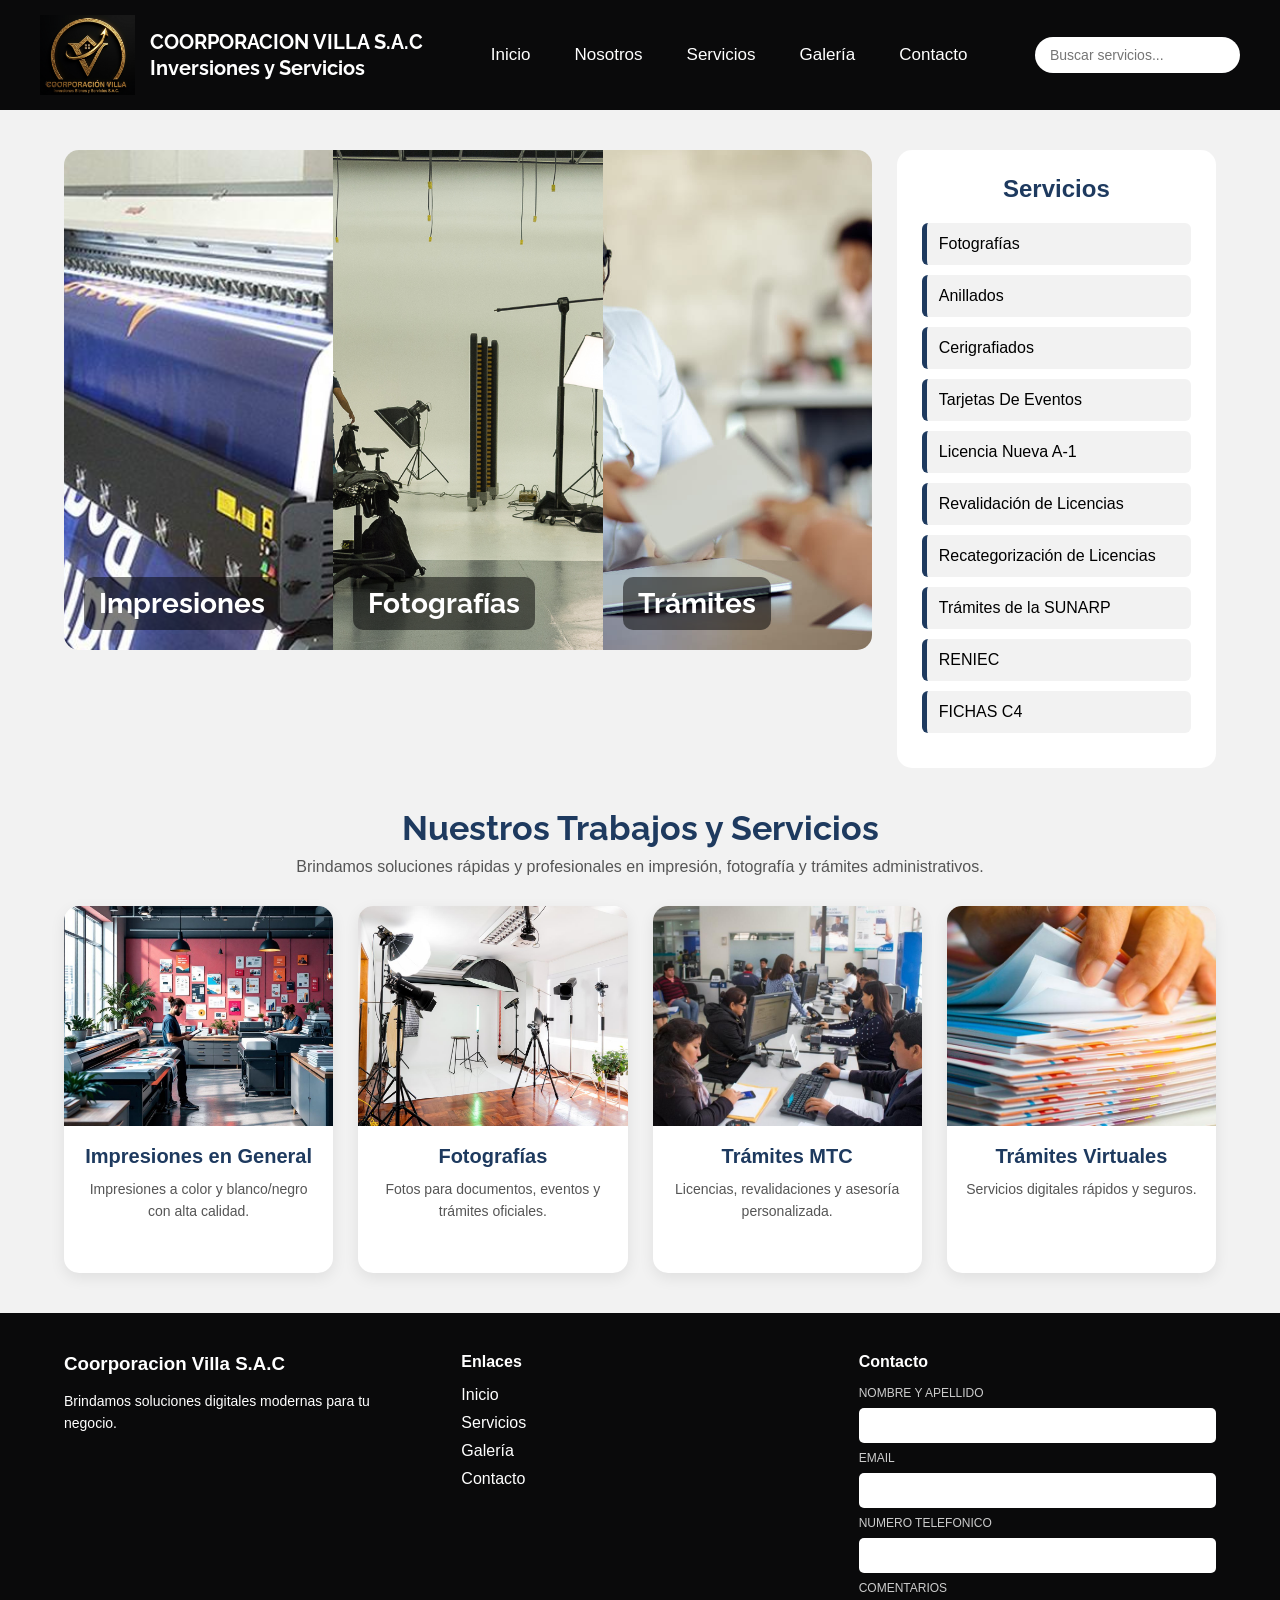
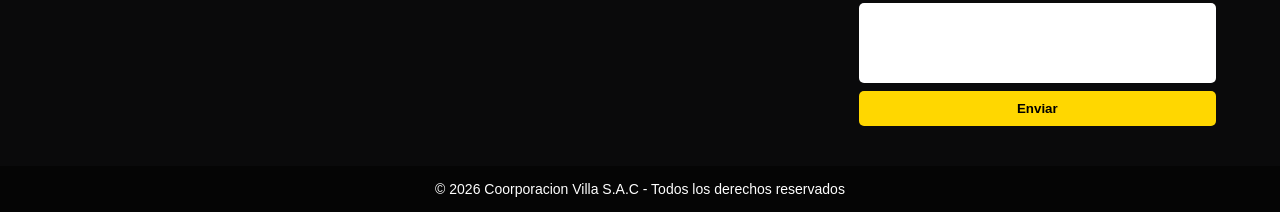
<file: index.html>
<!DOCTYPE html>
<html lang="es">
<head>
<meta charset="UTF-8">
<meta name="viewport" content="width=device-width, initial-scale=1.0">
<meta name="theme-color" content="#000000">
<meta name="msapplication-navbutton-color" content="#000000">
<meta name="apple-mobile-web-app-status-bar-style" content="black">
<title>Coorporaciones Villa</title>
<link rel="stylesheet" href="estilo.css">
<link href="https://fonts.googleapis.com/css2?family=Raleway:wght@600;700&display=swap" rel="stylesheet">
</head>
<body>

<!-- MENU -->
<nav>
    <div class="logo"> <img src="imagenes/logo.png" alt="">  <h1>COORPORACION VILLA S.A.C <br>
    Inversiones y Servicios </h1></div>
    <div class="menu">
        <a href="index.html">Inicio</a>
        <a href="nosotros.html">Nosotros</a>
        <div class="dropdown">
        <a href="servicios.html">Servicios</a>
    </div>
        <a href="galeria.html">Galería</a>
        <a href="#">Contacto</a>
    </div>
  <div class="buscador">
    <input type="text" id="buscar" placeholder="Buscar servicios...">
</div>
</nav>

<!-- SLIDER + BARRA DERECHA -->
<section class="contenedor-principal">
   <!-- GALERIA ACORDEON -->
<div class="galeria-acordeon">
    <div class="panel">
        <img src="imagenes/slider-3.jpg" alt="">
        <h3>Impresiones</h3>
    </div>
    <div class="panel">
        <img src="imagenes/slider-1.jpeg" alt="">
        <h3>Fotografías</h3>
    </div>
    <div class="panel">
        <img src="imagenes/slider-2.jpg" alt="">
        <h3>Trámites</h3>
    </div>
</div>
    <!-- Barra lateral -->
    <aside class="barra-servicios">
        <h2>Servicios</h2>
        <ul>
        <li class="busqueda"><a href="servicios.html#fotografias">Fotografías</a></li>
        <li class="busqueda"><a href="servicios.html#anillados">Anillados</a></li>
        <li class="busqueda"><a href="servicios.html#cerigrafiados">Cerigrafiados</a></li>
        <li class="busqueda"><a href="servicios.html#tarjetas">Tarjetas De Eventos</a></li>
        <li class="busqueda"><a href="servicios.html#licencia-a1">Licencia Nueva A-1</a></li>
        <li class="busqueda"><a href="servicios.html#revalidacion">Revalidación de Licencias</a></li>
        <li class="busqueda"><a href="servicios.html#recategorizacion">Recategorización de Licencias</a></li>
        <li class="busqueda"><a href="servicios.html#sunarp">Trámites de la SUNARP</a></li>
        <li class="busqueda"><a href="servicios.html#reniec">RENIEC</a></li>
        <li class="busqueda"><a href="servicios.html#c4">FICHAS C4</a></li>
    </ul>
</aside>
</section>
<!-- PRESENTACIÓN -->
<section class="trabajos">
<h2>Nuestros Trabajos y Servicios</h2>
<p>
Brindamos soluciones rápidas y profesionales en impresión,
fotografía y trámites administrativos.
</p>
<div class="trabajos-grid">
<div class="trabajo-card busqueda">
<img src="imagenes/impresiones-1.jpg" alt="">
<h3>Impresiones en General</h3>
<p>Impresiones a color y blanco/negro con alta calidad.</p>
</div>
<div class="trabajo-card busqueda">
<img src="imagenes/fotografia-1.jpg" alt="">
<h3>Fotografías</h3>
<p>Fotos para documentos, eventos y trámites oficiales.</p>
</div>
<div class="trabajo-card busqueda">
<img src="imagenes/tramites-2.jpg" alt="">
<h3>Trámites MTC</h3>
<p>Licencias, revalidaciones y asesoría personalizada.</p>
</div>
<div class="trabajo-card busqueda">
<img src="imagenes/tramites-1.jpg" alt="">
<h3>Trámites Virtuales</h3>
<p>Servicios digitales rápidos y seguros.</p>
</div>
</div>
</section>
<footer class="footer">
    <div class="footer-contenedor">
        <div class="footer-col">
            <h3>Coorporacion Villa S.A.C</h3>
            <p>Brindamos soluciones digitales modernas para tu negocio.</p>
        </div>
        <div class="footer-col">
            <h4>Enlaces</h4>
            <ul>
                <li><a href="#">Inicio</a></li>
                <li><a href="#">Servicios</a></li>
                <li><a href="#">Galería</a></li>
                <li><a href="#">Contacto</a></li>
            </ul>
        </div>
        <div class="footer-col">
            <h4>Contacto</h4> 
            <div>
                <form id="formulario">
            <label>NOMBRE Y APELLIDO</label>
            <input type="text" id="nombre">
            <label>EMAIL</label>
            <input type="email" id="email" >
            <label>NUMERO TELEFONICO</label>
            <input type="number" id="numero" >
            <label>COMENTARIOS</label>
            <textarea id="comentario" ></textarea>
            <input type="submit" value="Enviar" >
        </form>
         </div>
        </div>
    </div>
    <div class="footer-copy">
        <p>© 2026 Coorporacion Villa S.A.C - Todos los derechos reservados</p>
    </div>
</footer>
<script src="script.js"></script>
</body>
</html>
</file>
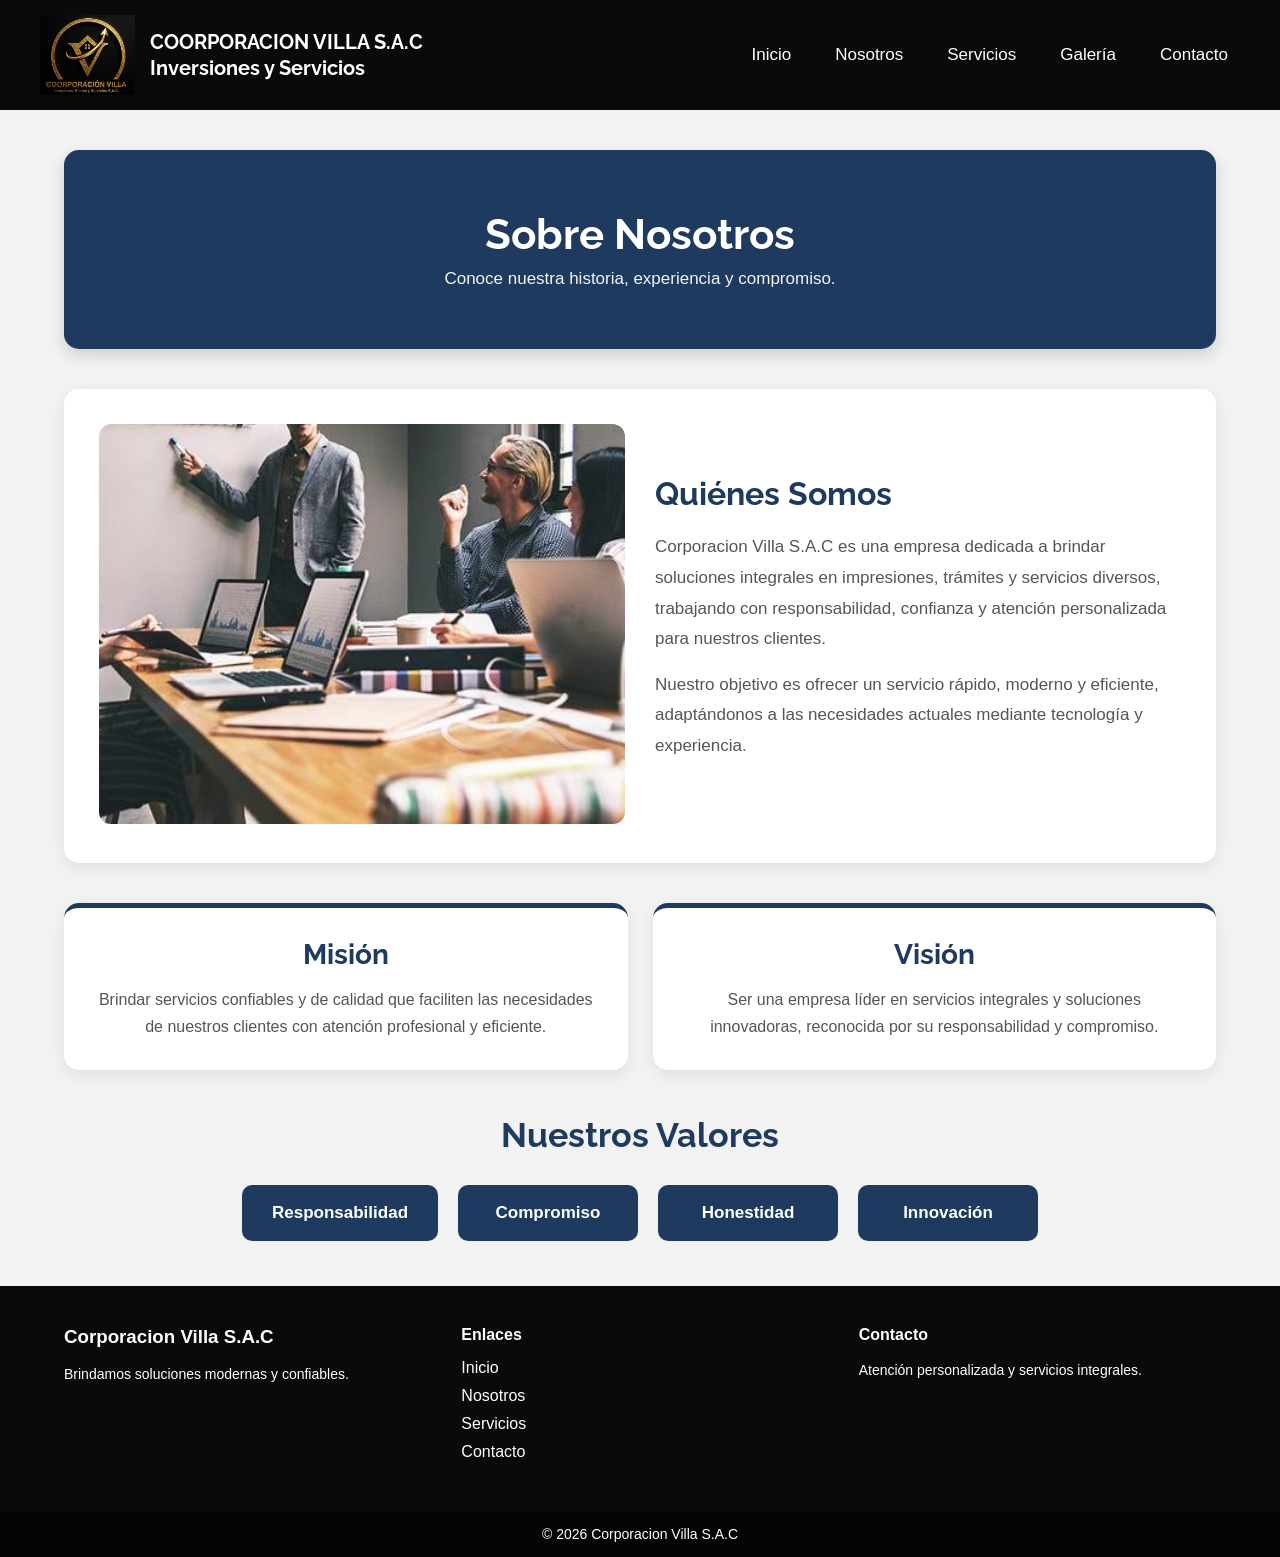
<file: nosotros.html>
<!DOCTYPE html>
<html lang="es">
<head>
<meta charset="UTF-8">
<meta name="viewport" content="width=device-width, initial-scale=1.0">
<meta name="theme-color" content="#000000">
<meta name="msapplication-navbutton-color" content="#000000">
<meta name="apple-mobile-web-app-status-bar-style" content="black">
<title>Nosotros | Corporacion Villa</title>
<link rel="stylesheet" href="estilo.css">
<link href="https://fonts.googleapis.com/css2?family=Raleway:wght@600;700&display=swap" rel="stylesheet">
</head>
<body>
<!-- NAVBAR -->
<nav>
<div class="logo">
<img src="imagenes/logo.png" alt="">
<h1>COORPORACION VILLA S.A.C <br> Inversiones y Servicios</h1>
</div>
<div class="menu">
<a href="index.html">Inicio</a>
<a href="nosotros.html">Nosotros</a>
<div class="dropdown">
<a href="servicios.html">Servicios</a>
<div class="submenu">
<a href="#">Impresiones</a>
<a href="#">Trámite MTC</a>
<a href="#">Trámites Virtuales</a>
<a href="#">Fotografías</a>
</div>
</div>
<a href="#">Galería</a>
<a href="#">Contacto</a>
</div>
</nav>
<!-- BANNER -->
<section class="banner-nosotros">
<h1>Sobre Nosotros</h1>
<p>Conoce nuestra historia, experiencia y compromiso.</p>
</section>
<!-- NOSOTROS -->
<section class="nosotros">
<div class="nosotros-imagen">
<img src="imagenes/nosotros-1.jpg" alt="">
</div>
<div class="nosotros-texto">
<h2>Quiénes Somos</h2>
<p>
Corporacion Villa S.A.C es una empresa dedicada a brindar soluciones
integrales en impresiones, trámites y servicios diversos, trabajando con
responsabilidad, confianza y atención personalizada para nuestros clientes.
</p>
<p>
Nuestro objetivo es ofrecer un servicio rápido, moderno y eficiente,
adaptándonos a las necesidades actuales mediante tecnología y experiencia.
</p>
</div>
</section>
<!-- MISION Y VISION -->
<section class="mision-vision">
<div class="card">
<h2>Misión</h2>
<p>
Brindar servicios confiables y de calidad que faciliten las necesidades
de nuestros clientes con atención profesional y eficiente.
</p>
</div>
<div class="card">
<h2>Visión</h2>
<p>
Ser una empresa líder en servicios integrales y soluciones innovadoras,
reconocida por su responsabilidad y compromiso.
</p>
</div>
</section>
<!-- VALORES -->
<section class="valores">
<h2>Nuestros Valores</h2>
<div class="valores-grid">
<div class="valor">Responsabilidad</div>
<div class="valor">Compromiso</div>
<div class="valor">Honestidad</div>
<div class="valor">Innovación</div>
</div>
</section>
<!-- FOOTER -->
<footer class="footer">
<div class="footer-contenedor">
<div class="footer-col">
<h3>Corporacion Villa S.A.C</h3>
<p>Brindamos soluciones modernas y confiables.</p>
</div>
<div class="footer-col">
<h4>Enlaces</h4>
<ul>
<li><a href="index.html">Inicio</a></li>
<li><a href="nosotros.html">Nosotros</a></li>
<li><a href="#">Servicios</a></li>
<li><a href="#">Contacto</a></li>
</ul>
</div>
<div class="footer-col">
<h4>Contacto</h4>
<p>Atención personalizada y servicios integrales.</p>
</div>
</div>
<div class="footer-copy">
<p>© 2026 Corporacion Villa S.A.C</p>
</div>
</footer>
</body>
</html>
</file>
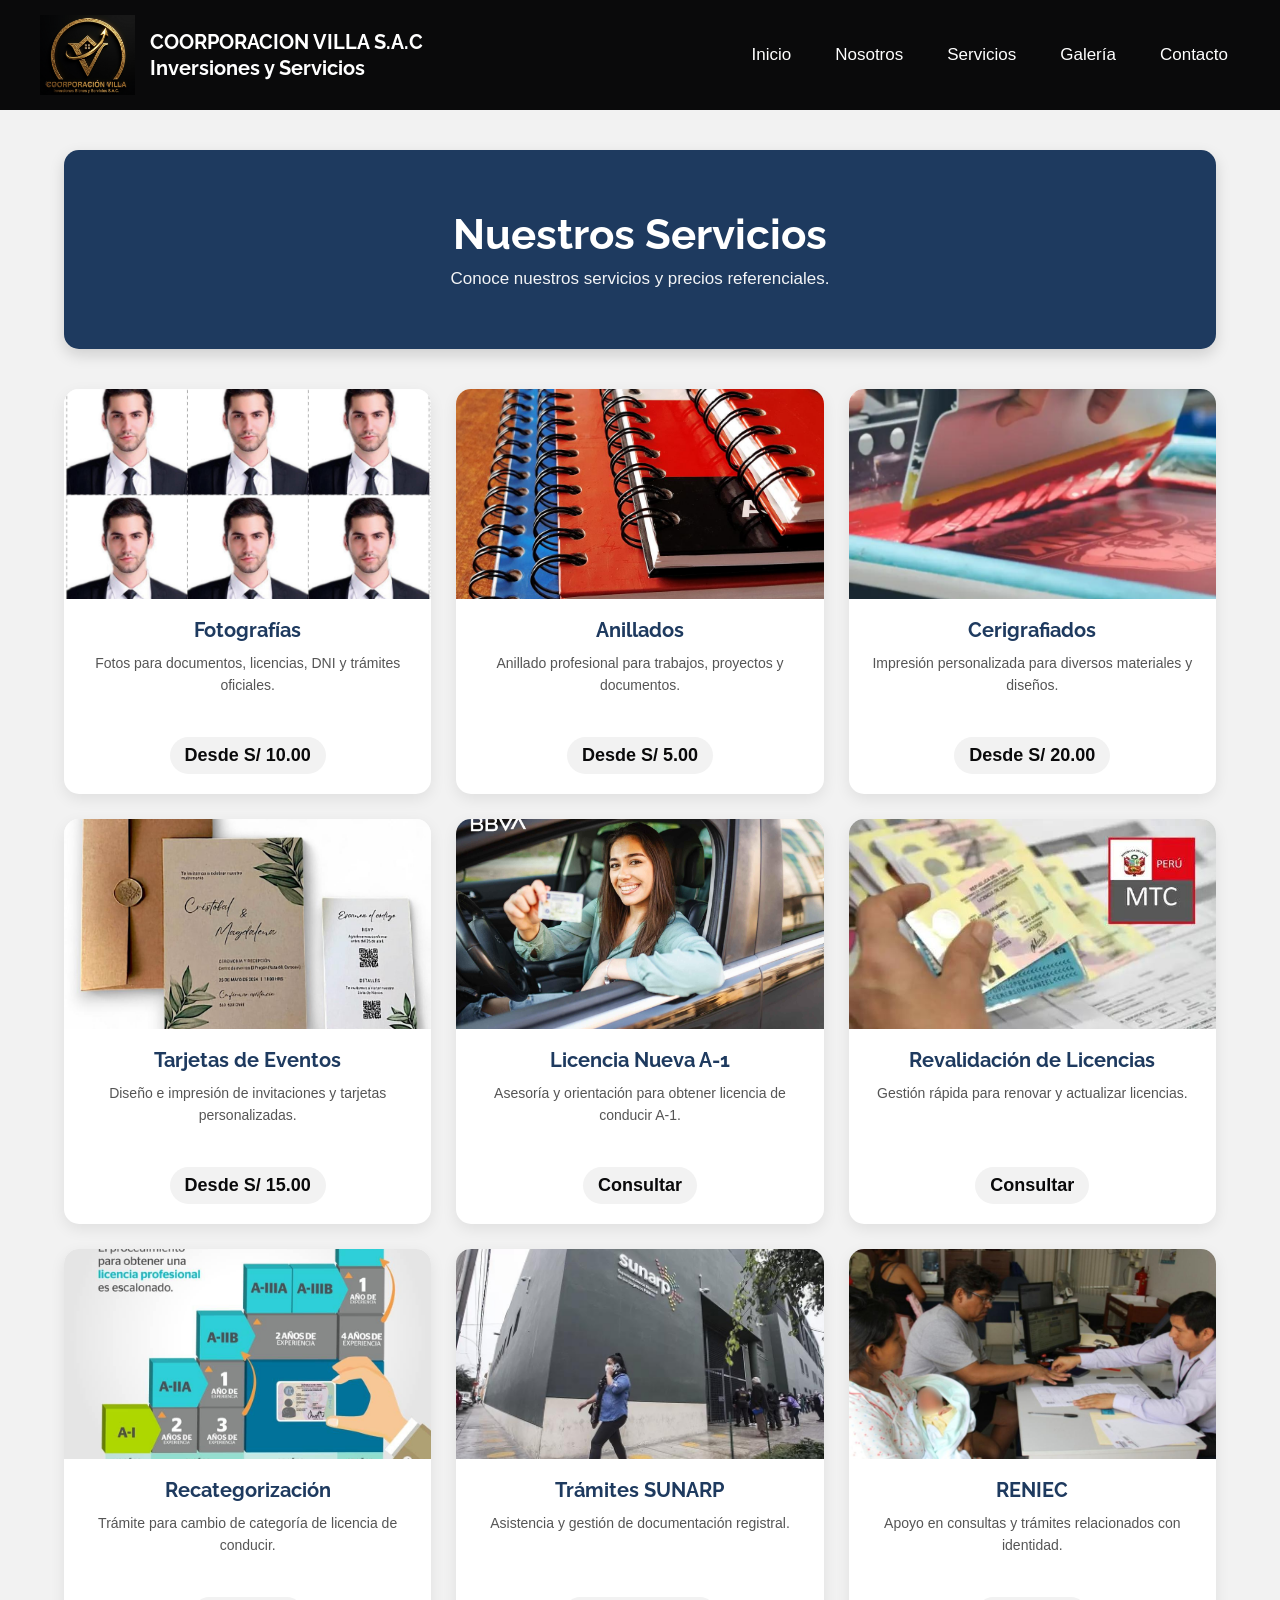
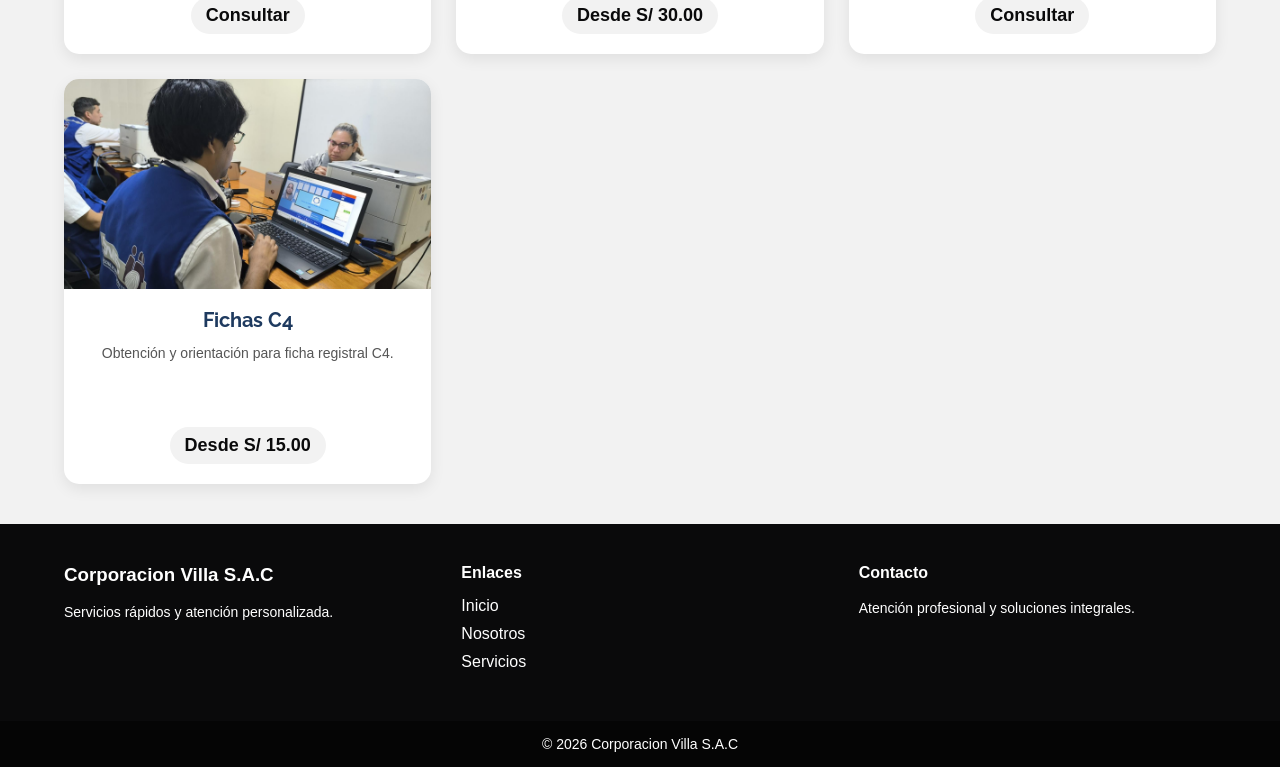
<file: servicios.html>
<!DOCTYPE html>
<html lang="es">
<head>
<meta charset="UTF-8">
<meta name="viewport" content="width=device-width, initial-scale=1.0">
<title>Servicios | Corporacion Villa</title>

<link rel="stylesheet" href="estilo.css">
<link href="https://fonts.googleapis.com/css2?family=Raleway:wght@600;700&display=swap" rel="stylesheet">
</head>
<body>

<!-- MENU -->
<nav>

<div class="logo">
<img src="imagenes/logo.png" alt="">
<h1>
COORPORACION VILLA S.A.C <br>
Inversiones y Servicios
</h1>
</div>

<div class="menu">
<a href="index.html">Inicio</a>
<a href="nosotros.html">Nosotros</a>
<a href="servicios.html">Servicios</a>
<a href="galeria.html">Galería</a>
<a href="#">Contacto</a>
</div>

</nav>

<!-- BANNER -->
<section class="banner-nosotros">
<h1>Nuestros Servicios</h1>
<p>Conoce nuestros servicios y precios referenciales.</p>
</section>
<!-- SERVICIOS -->
<section class="servicios">
<div class="servicios-grid">
<!-- Fotografias -->
 <div class="servicio-card" id="fotografias">
    <img src="imagenes/s-fotos-1.jpg" alt="">
    <h3>Fotografías</h3>
    <p>Fotos para documentos, licencias, DNI y trámites oficiales.</p>
    <h4>Desde S/ 10.00</h4>
</div>
<!-- Anillados -->
 <div class="servicio-card" id="anillados">
    <img src="imagenes/anillado-1.jpg" alt="">
    <h3>Anillados</h3>
    <p>Anillado profesional para trabajos, proyectos y documentos.</p>
    <h4>Desde S/ 5.00</h4>
</div>
<!-- Cerigrafiados -->
<div class="servicio-card" id="cerigrafiados">
    <img src="imagenes/cerigrafiados-1.jpg" alt="">
    <h3>Cerigrafiados</h3>
    <p>Impresión personalizada para diversos materiales y diseños.</p>
    <h4>Desde S/ 20.00</h4>
</div>
<!-- Tarjetas -->
<div class="servicio-card" id="tarjetas">
    <img src="imagenes/tarjeta de eventos.jpg" alt="">
    <h3>Tarjetas de Eventos</h3>
    <p>Diseño e impresión de invitaciones y tarjetas personalizadas.</p>
    <h4>Desde S/ 15.00</h4>
</div>
<!-- Licencia -->
<div class="servicio-card" id="licencia-a1">
    <img src="imagenes/licencia-n1.jpg" alt="">
    <h3>Licencia Nueva A-1</h3>
    <p>Asesoría y orientación para obtener licencia de conducir A-1.</p>
    <h4>Consultar</h4>
</div>
<!-- Revalidacion -->
<div class="servicio-card" id="revalidacion">
    <img src="imagenes/licencia-1.jpg" alt="">
    <h3>Revalidación de Licencias</h3>
    <p>Gestión rápida para renovar y actualizar licencias.</p>
    <h4>Consultar</h4>
</div>
<!-- Recategorizacion -->
<div class="servicio-card" id="recategorizacion">
    <img src="imagenes/recategorizacion-1.jpg" alt="">
    <h3>Recategorización</h3>
    <p>Trámite para cambio de categoría de licencia de conducir.</p>
    <h4>Consultar</h4>
</div>
<!-- SUNARP -->
<div class="servicio-card" id="sunarp">
    <img src="imagenes/sunarp-1.jpg" alt="">
    <h3>Trámites SUNARP</h3>
    <p>Asistencia y gestión de documentación registral.</p>
    <h4>Desde S/ 30.00</h4>
</div>
<!-- RENIEC -->
<div class="servicio-card" id="reniec">
    <img src="imagenes/Reniec-1.jpg" alt="">
    <h3>RENIEC</h3>
    <p>Apoyo en consultas y trámites relacionados con identidad.</p>
    <h4>Consultar</h4>
</div>
<!-- FICHA C4 -->
 <div class="servicio-card" id="c4">
    <img src="imagenes/c-4.jpg" alt="">
    <h3>Fichas C4</h3>
    <p>Obtención y orientación para ficha registral C4.</p>
    <h4>Desde S/ 15.00</h4>
</div>
</section>
<!-- FOOTER -->
<footer class="footer">
<div class="footer-contenedor">
<div class="footer-col">
<h3>Corporacion Villa S.A.C</h3>
<p>Servicios rápidos y atención personalizada.</p>
</div>
<div class="footer-col">
<h4>Enlaces</h4>
<ul>
<li><a href="index.html">Inicio</a></li>
<li><a href="nosotros.html">Nosotros</a></li>
<li><a href="servicios.html">Servicios</a></li>
</ul>
</div>
<div class="footer-col">
<h4>Contacto</h4>
<p>Atención profesional y soluciones integrales.</p>
</div>
</div>
<div class="footer-copy">
<p>© 2026 Corporacion Villa S.A.C</p>
</div>
</footer>
</body>
</html>
</file>
<file: estilo.css>
*{
    margin:0;
    padding:0;
    box-sizing:border-box;
}
body{
    background:#f2f2f2;
    font-family:Arial, sans-serif;
    overflow-x:hidden;
}
/* NAVBAR */
nav{
    width:100%;
    background:#0A0A0B;
    display:flex;
    justify-content:space-between;
    align-items:center;
    padding:15px 40px;
    gap:20px;
    flex-wrap:wrap;
}
.logo{
    display:flex;
    align-items:center;
    gap:15px;
}
.logo img{
    height:80px;
    object-fit:contain;
}
.logo h1{
    color:white;
    font-size:20px;
    line-height:1.3;
    font-family:'Raleway', sans-serif;
}
.menu{
    display:flex;
    align-items:center;
    gap:20px;
    flex-wrap:wrap;
}
.menu a{
    color:white;
    text-decoration:none;
    font-size:17px;
    padding:8px 12px;
    border-radius:6px;
    transition:0.3s;
}
.menu a:hover{
    background:#1e3a5f;
    color:white;
}
/* DROPDOWN */
.dropdown{
    position:relative;
}
.submenu{
    position:absolute;
    top:100%;
    left:0;
    background:#0A0A0B;
    border-radius:8px;
    display:none;
    flex-direction:column;
    min-width:220px;
    overflow:hidden;
    z-index:100;
}
.submenu a{
    padding:12px 15px;
    font-size:14px;
}
.submenu a:hover{
    background:#1e3a5f;
}
.dropdown:hover .submenu{
    display:flex;
}
/* BUSCADOR */
.buscador{
    min-width:180px;
}
.buscador input{
    width:100%;
    padding:10px 15px;
    border:none;
    border-radius:25px;
    outline:none;
    font-size:14px;
}
.buscador input:focus{
    box-shadow:0 0 5px rgba(255,255,255,0.5);
}
/* CONTENEDOR PRINCIPAL */
.contenedor-principal{
    width:90%;
    margin:40px auto;
    display:flex;
    gap:25px;
    align-items:stretch;
}
/* GALERIA ACORDEON */
.galeria-acordeon{
    flex:3;
    height:500px;
    display:flex;
    overflow:hidden;
    border-radius:15px;
}
.panel{
    position:relative;
    flex:1;
    transition:0.5s ease;
    overflow:hidden;
    cursor:pointer;
    min-width:0;
}
.panel:hover{
    flex:4;
}
.panel img{
    width:100%;
    height:100%;
    object-fit:cover;
    transition:0.5s;
}
.panel:hover img{
    transform:scale(1.08);
}
.panel h3{
    position:absolute;
    bottom:20px;
    left:20px;
    color:white;
    font-size:28px;
    background:rgba(0,0,0,0.5);
    padding:10px 15px;
    border-radius:10px;
    font-family:'Raleway', sans-serif;
}
/* BARRA SERVICIOS */
.barra-servicios{
    flex:1;
    background:white;
    padding:25px;
    border-radius:15px;
}
.barra-servicios h2{
    text-align:center;
    color:#1e3a5f;
    margin-bottom:20px;
}
.barra-servicios ul{
    list-style:none;
}
.barra-servicios li{
    padding:12px;
    margin-bottom:10px;
    background:#f2f2f2;
    border-left:5px solid #1e3a5f;
    border-radius:6px;
    transition:0.3s;
}
.barra-servicios li:hover{
    background:#1e3a5f;
    color:white;
    transform:translateX(5px);
}
.barra-servicios button{
    width:100%;
    padding:12px;
    margin-top:15px;
    border:none;
    background:#1e3a5f;
    color:white;
    border-radius:8px;
    cursor:pointer;
    transition:0.3s;
}
.barra-servicios button:hover{
    background:#16314f;
}
/* PRESENTACION */
.principal{
    width:90%;
    margin:40px auto;
    background:white;
    border-radius:15px;
    padding:40px;
    display:flex;
    gap:30px;
    align-items:center;
}
.texto{
    flex:1;
}
.texto h1{
    font-size:38px;
    margin-bottom:20px;
}
.texto p{
    font-size:18px;
    line-height:1.7;
    margin-bottom:20px;
}
.texto button{
    padding:12px 20px;
    border:none;
    background:#1e3a5f;
    color:white;
    border-radius:6px;
    cursor:pointer;
}
.imagen{
    flex:1;
}
.imagen img{
    width:100%;
    border-radius:12px;
    object-fit:cover;
}
/* FOOTER */
.footer{
    background:#0A0A0B;
    color:white;
    margin-top:40px;
}
.footer-contenedor{
    width:90%;
    margin:auto;
    padding:40px 0;
    display:flex;
    gap:40px;
}
.footer-col{
    flex:1;
}
.footer-col h3,
.footer-col h4{
    margin-bottom:15px;
}
.footer-col p{
    line-height:1.6;
    font-size:14px;
}
.footer-col ul{
    list-style:none;
}
.footer-col li{
    margin-bottom:10px;
}
.footer-col a{
    color:white;
    text-decoration:none;
}
.footer-col a:hover{
    color:#ffd700;
}
/* FORMULARIO */
.footer form{
    display:flex;
    flex-direction:column;
    gap:8px;
}
.footer form label{
    font-size:12px;
    color:#ccc;
}
.footer form input,
.footer form textarea{
    width:100%;
    padding:10px;
    border:none;
    border-radius:5px;
    outline:none;
}
.footer form textarea{
    resize:none;
    height:80px;
}
.footer form input[type="submit"]{
    background:#ffd700;
    font-weight:bold;
    cursor:pointer;
    transition:0.3s;
}
.footer form input[type="submit"]:hover{
    background:#ffcc00;
    transform:scale(1.02);
}
.footer-copy{
    text-align:center;
    padding:15px;
    background:#050505;
    font-size:14px;
}
/* NOSOTROS BANNER */
.banner-nosotros{
    width:90%;
    margin:40px auto;
    padding:60px 30px;
    text-align:center;
    color:white;
    background:#1e3a5f;
    border-radius:15px;
    box-shadow:0 6px 15px rgba(0,0,0,.15);
}
.banner-nosotros h1{
    font-size:42px;
    margin-bottom:10px;
    font-family:'Raleway',sans-serif;
}
.banner-nosotros p{
    font-size:17px;
    opacity:.95;
}
/* SECCION NOSOTROS */
.nosotros{
    width:90%;
    margin:40px auto;
    display:flex;
    gap:30px;
    background:white;
    padding:35px;
    border-radius:15px;
    box-shadow:0 5px 15px rgba(0,0,0,.08);
    align-items:center;
}
.nosotros-imagen{
    flex:1;
    overflow:hidden;
    border-radius:12px;
}
.nosotros-imagen img{
    width:100%;
    height:400px;
    object-fit:cover;
    border-radius:12px;
    transition:.4s;
}
.nosotros-imagen:hover img{
    transform:scale(1.05);
}
.nosotros-texto{
    flex:1;
}
.nosotros-texto h2{
    color:#1e3a5f;
    font-size:32px;
    margin-bottom:20px;
    font-family:'Raleway',sans-serif;
}
.nosotros-texto p{
    color:#555;
    line-height:1.8;
    font-size:17px;
    margin-bottom:15px;
}
/* MISION Y VISION */
.mision-vision{
    width:90%;
    margin:40px auto;
    display:flex;
    gap:25px;
}
.card{
    flex:1;
    background:white;
    padding:30px;
    border-radius:15px;
    text-align:center;
    box-shadow:0 5px 15px rgba(0,0,0,.08);
    border-top:5px solid #1e3a5f;
    transition:.3s;
}
.card:hover{
    transform:translateY(-5px);
}
.card h2{
    color:#1e3a5f;
    margin-bottom:15px;
    font-size:28px;
    font-family:'Raleway',sans-serif;
}
.card p{
    color:#555;
    line-height:1.7;
}
/* VALORES */
.valores{
    width:90%;
    margin:45px auto;
    text-align:center;
}
.valores h2{
    color:#1e3a5f;
    font-size:34px;
    margin-bottom:30px;
    font-family:'Raleway',sans-serif;
}
.valores-grid{
    display:flex;
    flex-wrap:wrap;
    justify-content:center;
    gap:20px;
}
.valor{
    background:#1e3a5f;
    color:white;
    padding:18px 30px;
    border-radius:10px;
    min-width:180px;
    font-size:17px;
    font-weight:bold;
    transition:.3s;
}
.valor:hover{
    background:#0A0A0B;
    transform:translateY(-4px);
}
/* TRABAJOS DESTACADOS */
.trabajos{
    width:90%;
    margin:40px auto;
    text-align:center;
}
.trabajos h2{
    color:#1e3a5f;
    font-size:34px;
    margin-bottom:10px;
    font-family:'Raleway',sans-serif;
}
.trabajos p{
    color:#555;
    margin-bottom:30px;
}
.trabajos-grid{
    display:grid;
    grid-template-columns:repeat(4,1fr);
    gap:25px;
}
.trabajo-card{
    background:white;
    border-radius:15px;
    overflow:hidden;
    box-shadow:0 5px 15px rgba(0,0,0,.08);
    transition:.3s;
}
.trabajo-card:hover{
    transform:translateY(-6px);
}
.trabajo-card img{
    width:100%;
    height:220px;
    object-fit:cover;
    transition:.4s;
}
.trabajo-card:hover img{
    transform:scale(1.05);
}
.trabajo-card h3{
    color:#1e3a5f;
    margin:15px 0 10px;
    font-size:20px;
    padding:0 15px;
}
.trabajo-card p{
    padding:0 15px 20px;
    font-size:14px;
    line-height:1.6;
}
/* SERVICIOS */
.servicios{
    width:90%;
    margin:40px auto;
    text-align:center;
}
.servicios h2{
    color:#1e3a5f;
    font-size:34px;
    margin-bottom:10px;
    font-family:'Raleway',sans-serif;
}
.servicios > p{
    color:#555;
    margin-bottom:30px;
}
.servicios-grid{
    display:grid;
    grid-template-columns:repeat(3,1fr);
    gap:25px;
}
.servicio-card{
    background:#fff;
    border-radius:15px;
    overflow:hidden;
    box-shadow:0 5px 15px rgba(0,0,0,.08);
    transition:.3s;
    text-align:center;
}
.servicio-card:hover{
    transform:translateY(-6px);
}
.servicio-card img{
    width:100%;
    height:210px;
    object-fit:cover;
    transition:.4s;
}
.servicio-card:hover img{
    transform:scale(1.05);
}
.servicio-card h3{
    color:#1e3a5f;
    font-size:20px;
    margin:15px 10px 10px;
    font-family:'Raleway',sans-serif;
}
.servicio-card p{
    padding:0 18px;
    color:#555;
    font-size:14px;
    line-height:1.6;
    min-height:70px;
}
.servicio-card h4{
    margin:15px 0 20px;
    color:#0A0A0B;
    font-size:18px;
    background:#f2f2f2;
    display:inline-block;
    padding:8px 15px;
    border-radius:25px;
}
.barra-servicios li a{
    text-decoration:none;
    color:inherit;
    display:block;
    width:100%;
}
/* RESPONSIVE */
@media(max-width:992px){
    .servicios-grid{
        grid-template-columns:repeat(2,1fr);
    }
}

@media(max-width:768px){
    .servicios{
        width:95%;
    }

    .servicios-grid{
        grid-template-columns:1fr;
    }

    .servicios h2{
        font-size:28px;
    }
}
</file>
